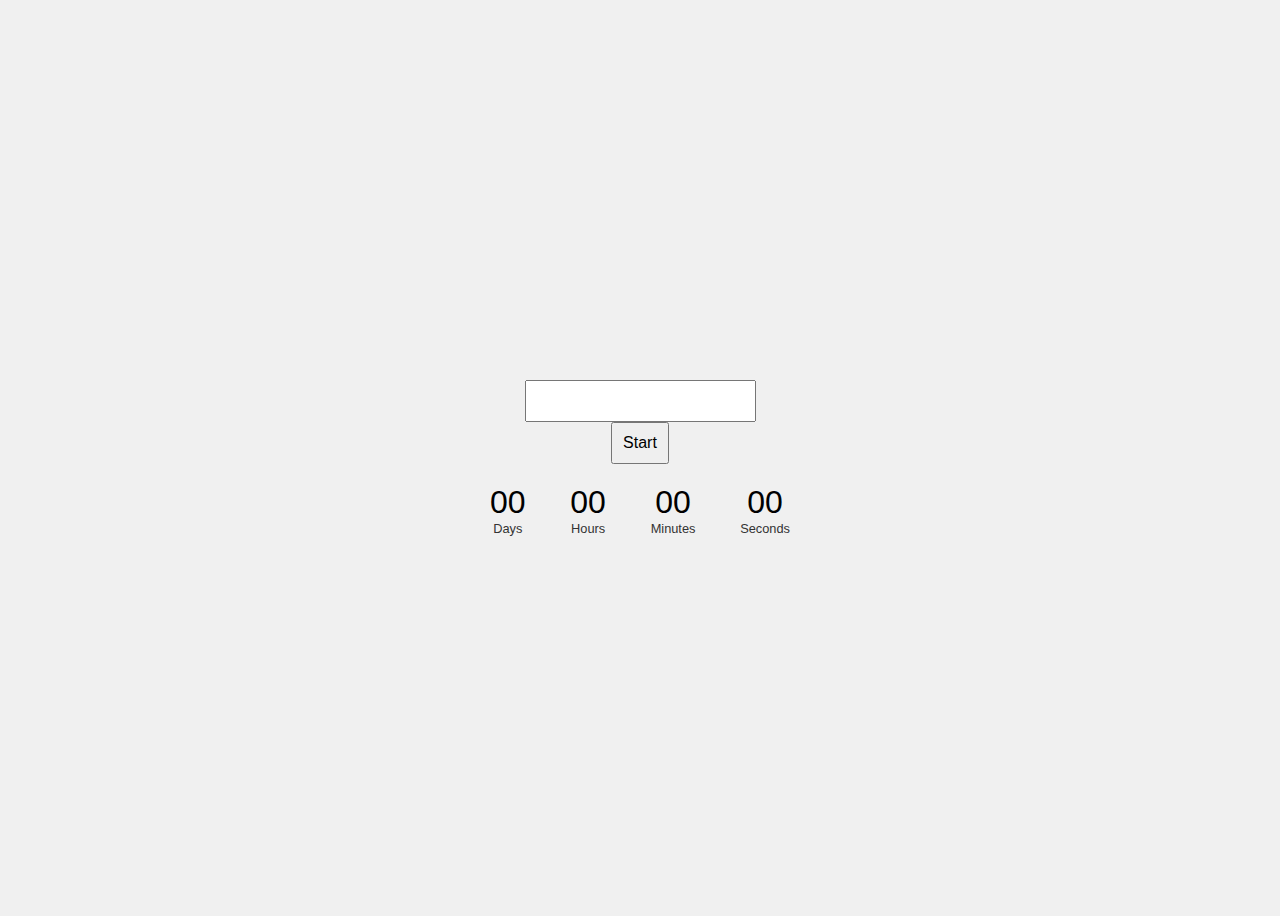
<file: src/1-timer.html>
<!DOCTYPE html>
<html lang="en">
  <head>
    <meta charset="UTF-8" />
    <meta http-equiv="X-UA-Compatible" content="IE=edge" />
    <meta name="viewport" content="width=device-width, initial-scale=1.0" />
    <title>Timer</title>
    <link rel="stylesheet" href="./css/styles.css" />
  </head>
  <body>
  

    <input type="text" id="datetime-picker" />
    <button type="button" data-start>Start</button>
    
    <div class="timer">
      <div class="field">
        <span class="value" data-days>00</span>
        <span class="label">Days</span>
      </div>
      <div class="field">
        <span class="value" data-hours>00</span>
        <span class="label">Hours</span>
      </div>
      <div class="field">
        <span class="value" data-minutes>00</span>
        <span class="label">Minutes</span>
      </div>
      <div class="field">
        <span class="value" data-seconds>00</span>
        <span class="label">Seconds</span>
      </div>
    </div>

    <script src="./js/1-timer.js" type="module"></script>
  </body>
</html>
</file>
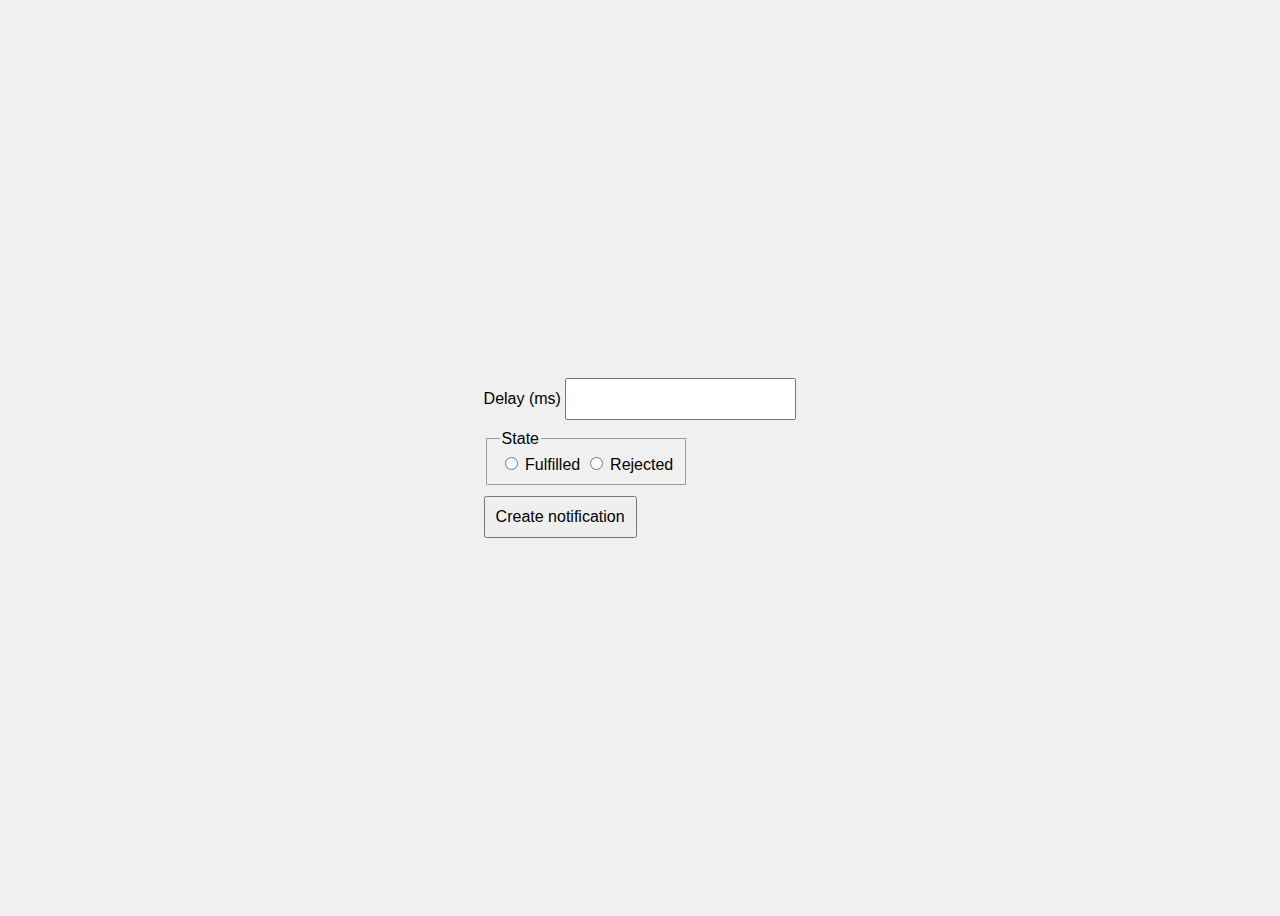
<file: src/2-snackbar.html>
<!DOCTYPE html>
<html lang="en">
  <head>
    <meta charset="UTF-8" />
    <meta http-equiv="X-UA-Compatible" content="IE=edge" />
    <meta name="viewport" content="width=device-width, initial-scale=1.0" />
    <title>Snackbar</title>
    <link rel="stylesheet" href="./css/styles.css" />
  </head>
  <body>
  
      <form class="form">
        <label>
          Delay (ms)
          <input type="number" name="delay" required />
        </label>
    
        <fieldset>
          <legend>State</legend>
          <label>
            <input type="radio" name="state" value="fulfilled" required />
            Fulfilled
          </label>
          <label>
            <input type="radio" name="state" value="rejected" required />
            Rejected
          </label>
        </fieldset>
    
        <button type="submit">Create notification</button>
      </form>
    
      <script src="./js/2-snackbar.js" type="module"></script>
  

  </body>
</html>
</file>
<file: src/css/styles.css>
/**
  |============================
  | include css partials with
  | default @import url()
  |============================
*/
/* Common styles */
@import url('./reset.css');
@import url('./1-timer.css');
@import url('./2-snackbar.css');
</file>
